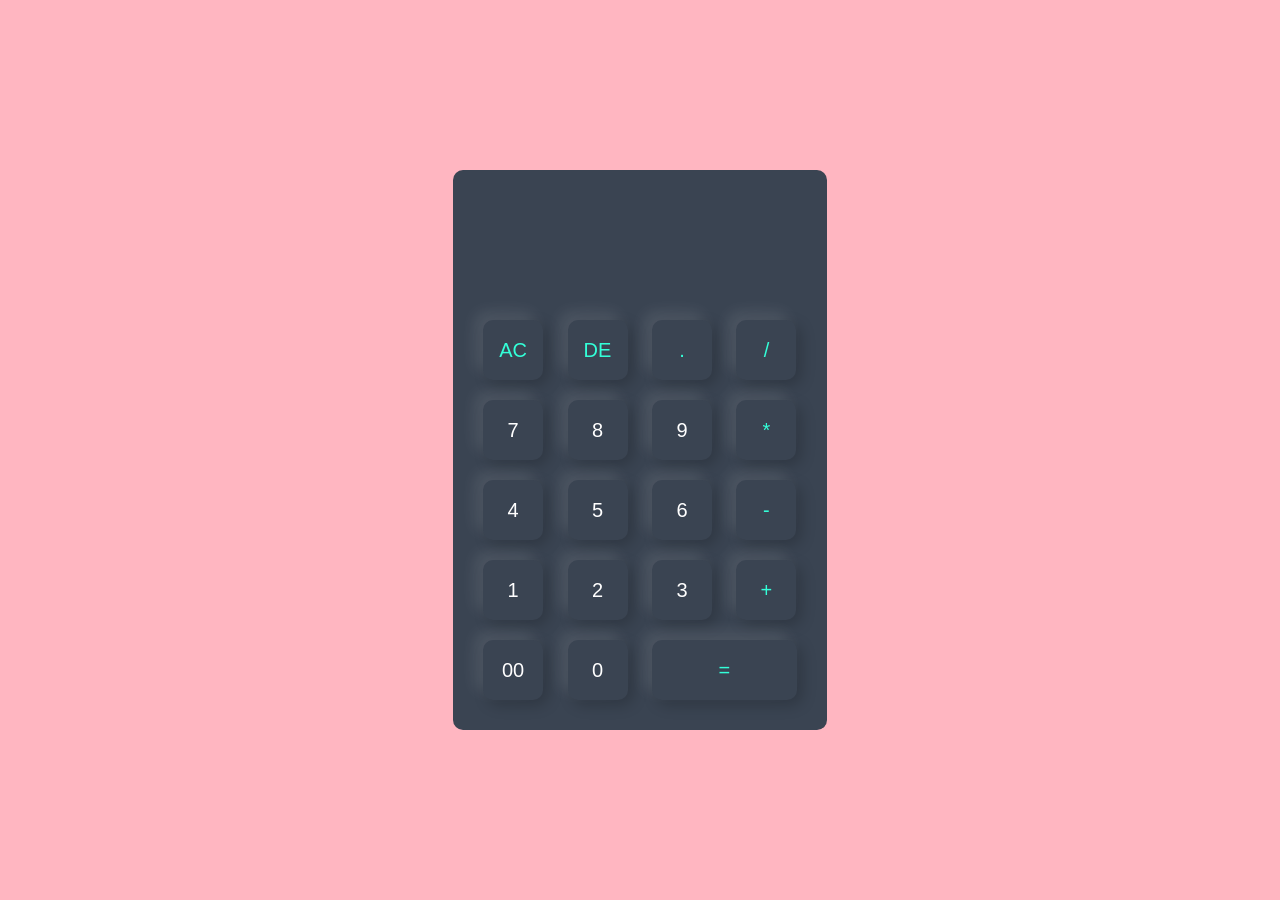
<file: internship-projects/week1-Calculator/index.html>
<!DOCTYPE html>
<html>
<head>
<meta name="viewport" content="width=device-width, initial-scale=1.0">
<title>Calculator using HTML, CSS and javascript</title>
<link rel="stylesheet" href="style.css">
</head>

<body>

<div class="container">
    <div class="calculator">
        <form> 
            <div class="display">
                <input type="text" name="display">
            </div>
            <div>
                <input type="button" value="AC" onclick="display.value = '' " class="operator">
                <input type="button" value="DE" onclick="display.value = display.value.toString().slice(0,-1)" class="operator">
                <input type="button" value="." onclick="display.value += '.' " class="operator">
                <input type="button" value="/" onclick="display.value += '/' " class="operator">
            </div>
            <div>
                <input type="button" value="7" onclick="display.value += '7' ">
                <input type="button" value="8" onclick="display.value += '8' ">
                <input type="button" value="9" onclick="display.value += '9' ">
                <input type="button" value="*" onclick="display.value += '*' " class="operator">
            </div>
            <div>
                <input type="button" value="4" onclick="display.value += '4' ">
                <input type="button" value="5" onclick="display.value += '5' ">
                <input type="button" value="6" onclick="display.value += '6' ">
                <input type="button" value="-" onclick="display.value += '-' " class="operator">
            </div>
            <div>
                <input type="button" value="1" onclick="display.value += '1' ">
                <input type="button" value="2" onclick="display.value += '2' ">
                <input type="button" value="3" onclick="display.value += '3' ">
                <input type="button" value="+" onclick="display.value += '+' " class="operator">
            </div>
            <div>
                <input type="button" value="00" onclick="display.value += '00' ">
                <input type="button" value="0"  onclick="display.value += '0' ">
                <input type="button" value="=" onclick="display.value= eval(display.value)" class="equal operator">
            </div>
        </form>
    </div> 
</div>

</body>
</html>
</file>
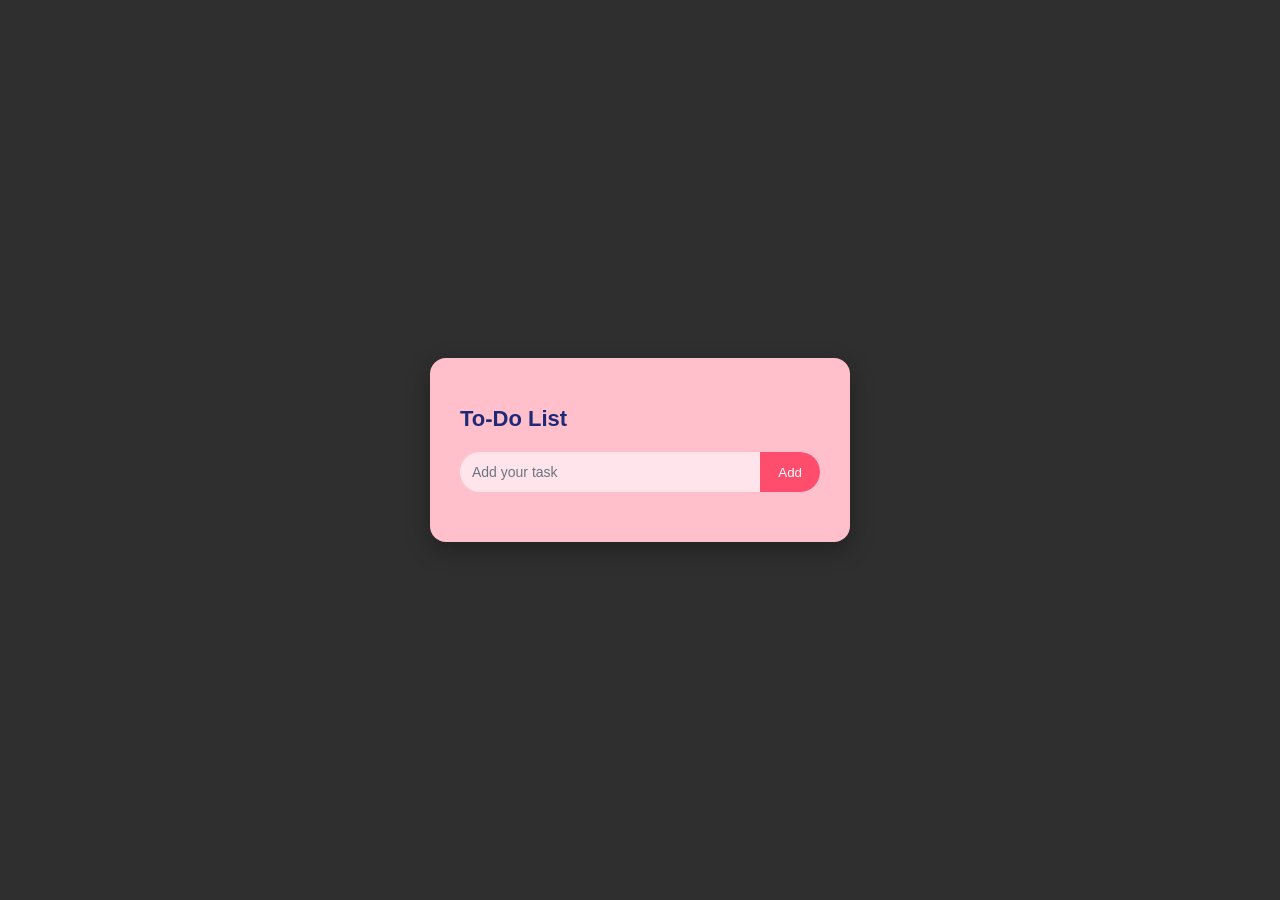
<file: internship-projects/week3-Todo-app/index.html>
<!DOCTYPE html>
<html lang="en">
<head>
  <meta charset="UTF-8">
  <title>To-Do List</title>
  <link rel="stylesheet" href="style.css">
</head>
<body>

<div class="container">
  <h2>To-Do List</h2>

  <div class="input-box">
    <input type="text" id="taskInput" placeholder="Add your task">
    <button onclick="addTask()">Add</button>
  </div>

  <ul id="taskList"></ul>
</div>

<script src="script.js"></script>
</body>
</html>
</file>
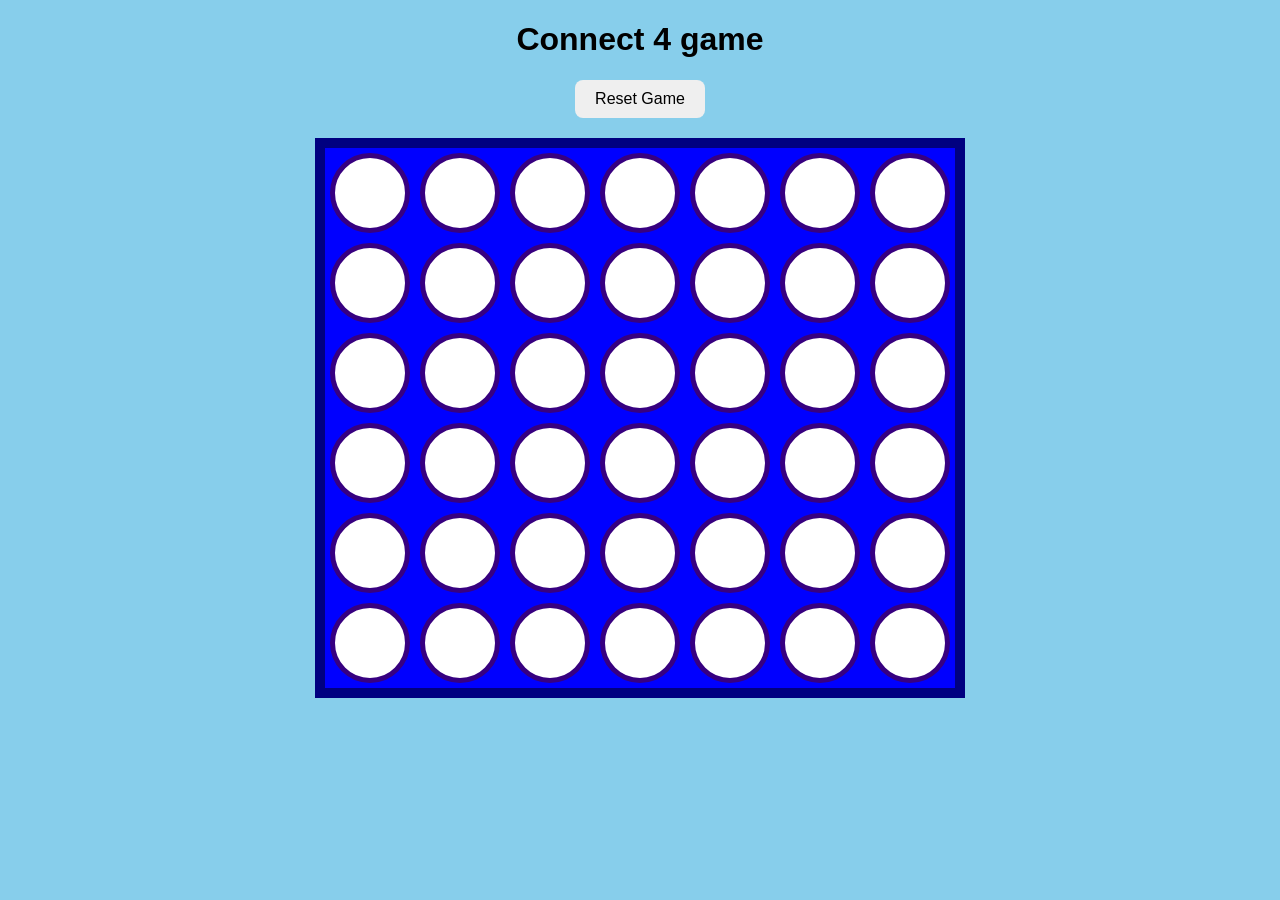
<file: internship-projects/week4-Connect-four/index.html>
<!DOCTYPE html>
<html lang="en">
<head>
    <meta charset="UTF-8">
    <meta name="viewport" content="width=device-width, initial-scale=1.0">
    <title>Connect 4 game</title>

    <link rel="stylesheet" href="style.css">
</head>

<body>

<h1>Connect 4 game</h1>
<h2 id="winner"></h2>

<!-- Reset Button -->
<button onclick="resetGame()">Reset Game</button>

<div id="board"></div>

<script src="script.js"></script>

</body>
</html>
</file>
<file: internship-projects/week1-Calculator/style.css>
*{
    margin: 0;
    padding: 0;
    font-family: 'poppins', sans-serif;
    box-sizing: border-box;
} 

.container{
    width: 100%;
    height: 100vh;
    background:lightpink;
    display: flex;
    align-items: center;
    justify-content: center;
}
.calculator{
    background: #3a4452;
    padding: 20px;
    border-radius: 10px;
}

.calculator form input{
    border: 0;
    outline: 0;
    width: 60px;
    height: 60px;
    border-radius: 10px;
    box-shadow: -8px -8px 15px rgba(255,255,255,0.1),5px 5px 15px rgba(0,0,0,0.2);
    background: transparent;
    font-size: 20px;
    color: #fff;
    cursor: pointer;
    margin: 10px;
}

form .display{
    display: flex;
    justify-content: flex-end;
    margin: 20px 0;
}
form .display input{
    text-align: right;
    flex: 1;
    font-size: 45px;
    box-shadow: none;
}
form input.equal{
    width: 145px;
}

form input.operator{
    color: #33ffd8;

}
</file>
<file: internship-projects/week3-Todo-app/style.css>
body {
  margin: 0;
  font-family: 'Segoe UI', sans-serif;
  background: #2f2f2f; /* Dark grey background */
  height: 100vh;
  display: flex;
  justify-content: center;
  align-items: center;
}

.container {
  background: #ffc0cb; /* Pink box */
  padding: 30px;
  width: 360px;
  border-radius: 16px;
  box-shadow: 0 8px 25px rgba(0,0,0,0.3);
}

h2 {
  font-size: 22px;
  font-weight: 600;
  color: #1e2a78; /* Dark blue text */
  margin-bottom: 20px;
}

.input-box {
  display: flex;
  background: #ffe4ec;
  border-radius: 25px;
  overflow: hidden;
}

input {
  flex: 1;
  padding: 12px;
  border: none;
  outline: none;
  background: transparent;
  font-size: 14px;
  color: #1e2a78;
}

input::placeholder {
  color: #6c757d;
}

button {
  background: #ff4d6d;
  border: none;
  color: white;
  padding: 12px 18px;
  cursor: pointer;
  font-weight: 500;
}

ul {
  margin-top: 20px;
  padding: 0;
}

li {
  list-style: none;
  padding: 12px 5px;
  display: flex;
  justify-content: space-between;
  align-items: center;
  color: #1e2a78; /* Dark blue text */
}

.task-left {
  display: flex;
  align-items: center;
}

.task-left input {
  margin-right: 10px;
  transform: scale(1.2);
}

.completed {
  text-decoration: line-through;
  color: #555;
}

.delete-btn {
  background: transparent;
  border: none;
  color: #333;
  font-size: 16px;
  cursor: pointer;
}
</file>
<file: internship-projects/week4-Connect-four/style.css>
body {
    font-family: Arial;
    text-align: center;
    background-color: skyblue;
}

#board {
    height: 540px;
    width: 630px;
    background-color: blue;
    border: 10px solid navy;
    margin: 20px auto;
    display: flex;
    flex-wrap: wrap;
}

.tile {
    height: 70px;
    width: 70px;
    margin: 5px;
    background-color: white;
    border-radius: 50%;
    border: 5px solid rgb(55, 0, 128);
    cursor: pointer;
}

.red-piece {
    background-color: red;
}

.yellow-piece {
    background-color: yellow;
}

button {
    padding: 10px 20px;
    font-size: 16px;
    border-radius: 8px;
    border: none;
    cursor: pointer;
}
</file>
